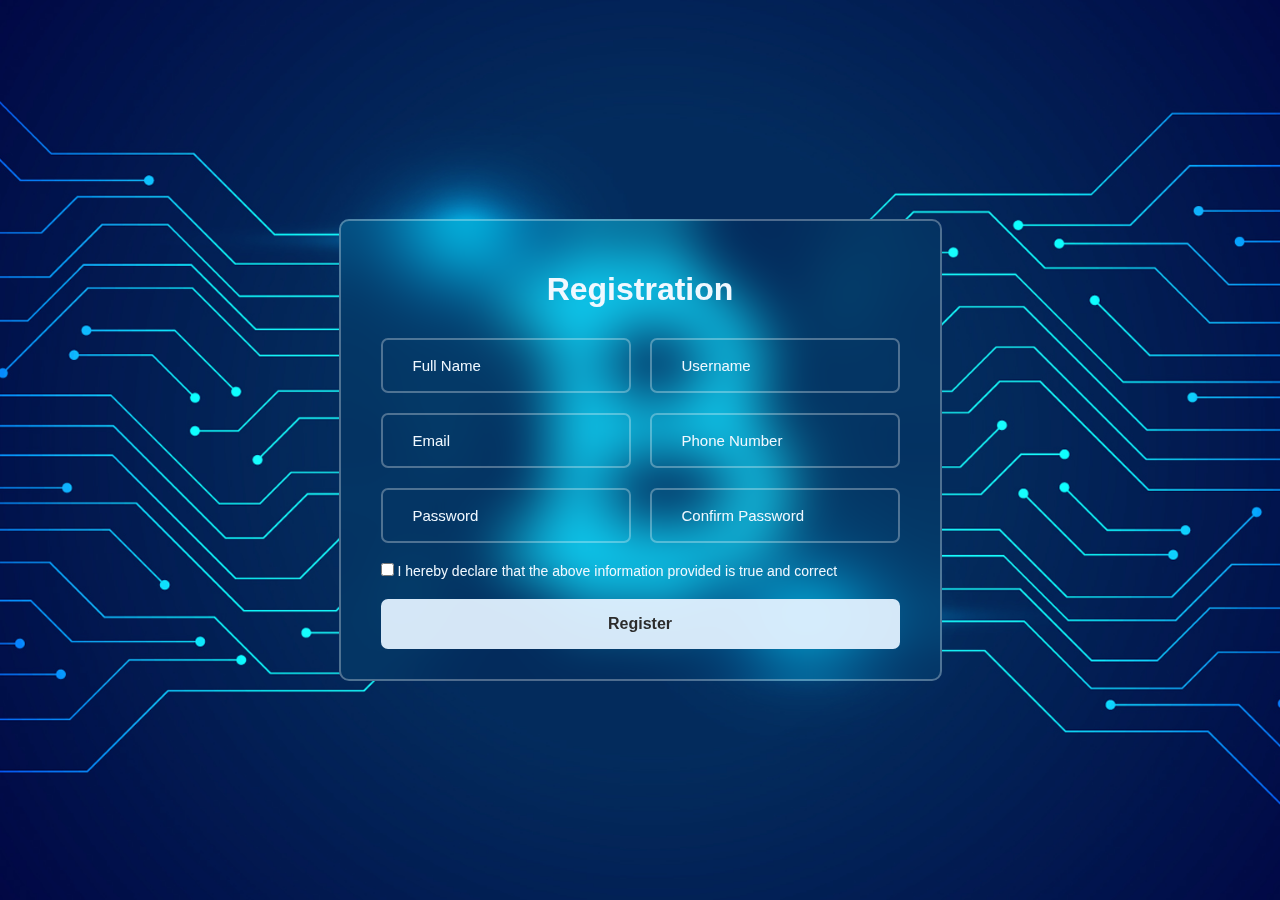
<file: index.html>
<!DOCTYPE html>
<html lang="en">
<head>
    <meta charset="UTF-8">
    <meta name="viewport" content="width=device-width, initial-scale=1.0">
    <title>Document</title>
    <link rel="stylesheet" href="login3.css">
    <link rel="stylesheet" href="https://cdnjs.cloudflare.com/ajax/libs/font-awesome/6.6.0/css/all.min.css"
        integrity="sha512-Kc323vGBEqzTmouAECnVceyQqyqdsSiqLQISBL29aUW4U/M7pSPA/gEUZQqv1cwx4OnYxTxve5UMg5GT6L4JJg=="
        crossorigin="anonymous" referrerpolicy="no-referrer" />
</head>
<body>
    <div class="container">
        <h1>Registration</h1>
        <div class="input_box">
            <div class="input_field">
                <input type="text" placeholder="Full Name">
                <i class="fa-solid fa-user"></i>
            </div>
            <div class="input_field">
                <input type="text" placeholder="Username">
                <i class="fa-solid fa-user"></i>
            </div>
        </div>
        <div class="input_box">
            <div class="input_field">
                <input type="text" placeholder="Email">
                <i class="fa-solid fa-envelope"></i>
            </div>
            <div class="input_field">
                <input type="text" placeholder="Phone Number">
                <i class="fa-solid fa-phone"></i>
            </div>
        </div>
        <div class="input_box">
            <div class="input_field">
                <input type="password" placeholder="Password">
                <i class="fa-solid fa-lock"></i>
            </div>
            <div class="input_field">
                <input type="password" placeholder="Confirm Password">
                <i class="fa-solid fa-lock"></i>
            </div>
        </div>
        <div class="checker">
            <input type="checkbox" id="check" style="accent-color: white;">
            <label for="check">I hereby declare that the above information provided is true and correct</label>
        </div>
        <div class="register_btn">
            <input type="submit" value="Register">
        </div>
    </div>
</body>
</html>
</file>
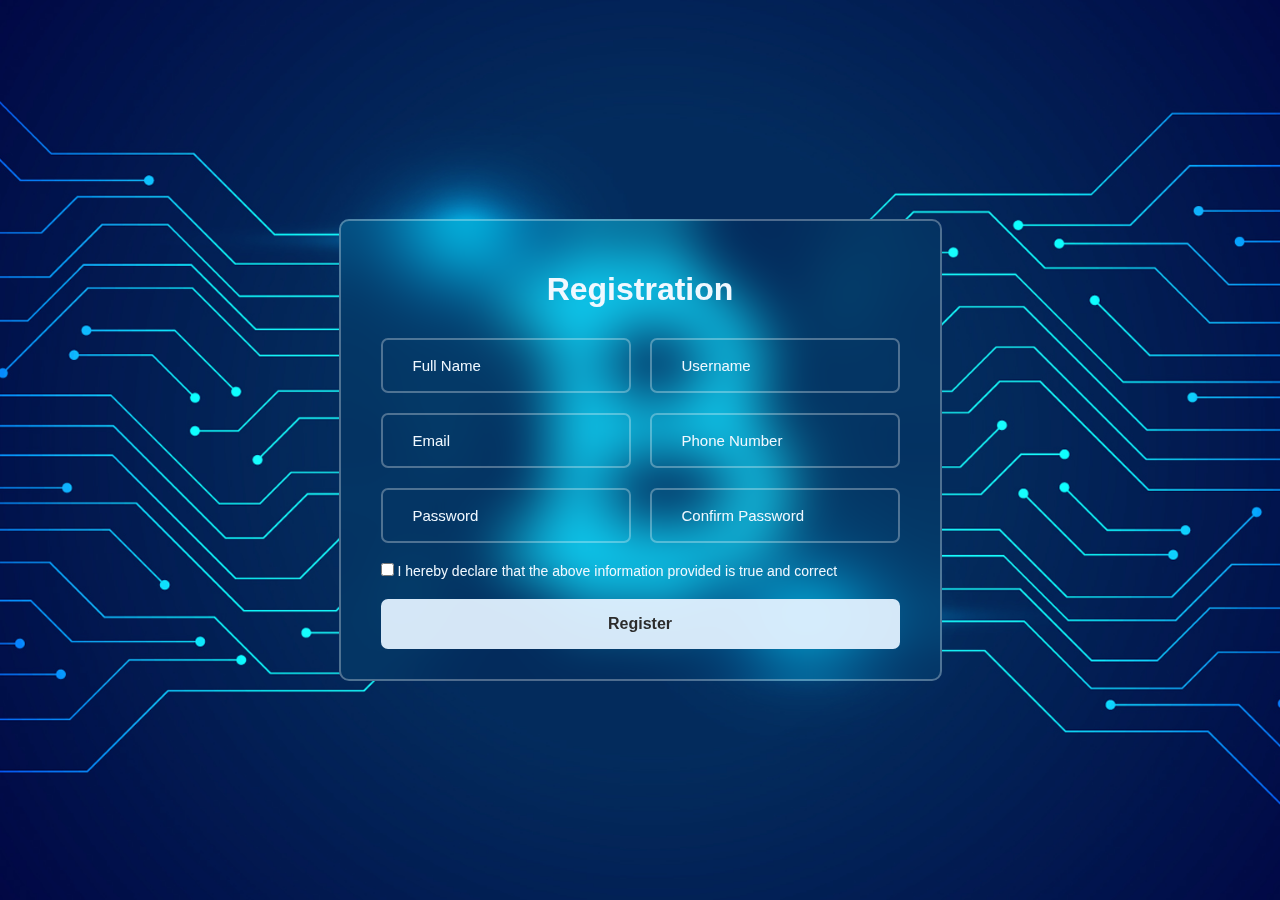
<file: login3.html>
<!DOCTYPE html>
<html lang="en">
<head>
    <meta charset="UTF-8">
    <meta name="viewport" content="width=device-width, initial-scale=1.0">
    <title>Document</title>
    <link rel="stylesheet" href="login3.css">
    <link rel="stylesheet" href="https://cdnjs.cloudflare.com/ajax/libs/font-awesome/6.6.0/css/all.min.css"
        integrity="sha512-Kc323vGBEqzTmouAECnVceyQqyqdsSiqLQISBL29aUW4U/M7pSPA/gEUZQqv1cwx4OnYxTxve5UMg5GT6L4JJg=="
        crossorigin="anonymous" referrerpolicy="no-referrer" />
</head>
<body>
    <div class="container">
        <h1>Registration</h1>
        <div class="input_box">
            <div class="input_field">
                <input type="text" placeholder="Full Name">
                <i class="fa-solid fa-user"></i>
            </div>
            <div class="input_field">
                <input type="text" placeholder="Username">
                <i class="fa-solid fa-user"></i>
            </div>
        </div>
        <div class="input_box">
            <div class="input_field">
                <input type="text" placeholder="Email">
                <i class="fa-solid fa-envelope"></i>
            </div>
            <div class="input_field">
                <input type="text" placeholder="Phone Number">
                <i class="fa-solid fa-phone"></i>
            </div>
        </div>
        <div class="input_box">
            <div class="input_field">
                <input type="password" placeholder="Password">
                <i class="fa-solid fa-lock"></i>
            </div>
            <div class="input_field">
                <input type="password" placeholder="Confirm Password">
                <i class="fa-solid fa-lock"></i>
            </div>
        </div>
        <div class="checker">
            <input type="checkbox" id="check" style="accent-color: white;">
            <label for="check">I hereby declare that the above information provided is true and correct</label>
        </div>
        <div class="register_btn">
            <input type="submit" value="Register">
        </div>
    </div>
</body>
</html>
</file>
<file: login3.css>
@import url('https://fonts.googleapis.com/css2?family=Poppins:ital,wght@0,100;0,200;0,300;0,400;0,500;0,600;0,700;0,800;0,900;1,100;1,200;1,300;1,400;1,500;1,600;1,700;1,800;1,900&display=swap');
*{
    padding: 0;
    margin: 0;
    box-sizing: border-box;
    font-family: "arial",Verdana, Geneva, Tahoma, sans-serif;
}

body{
    background-image: url(img.jpg);
    color:aliceblue;
    background-position: center;
    background-size: cover;
    background-repeat: no-repeat;
    min-height: 100vh;
    display: flex;
    justify-content: center;
    align-items: center;
}
h1{
    text-align: center;
    font-family: Tahoma, sans-serif;
    margin: 20px 0 ;
}
.container{
    width: 603px;
    border: 2px solid rgba(255,255,255,0.3);
    backdrop-filter: blur(30px);
    padding: 30px 40px;
    border-radius: 10px;
}
.input_box{
    display: flex;
    justify-content: space-between;
}
.input_field input{
    font-size: 15px;
    width: 250px;
    height: 55px;
    border: none;
    outline: none;
    background-color: transparent;
    border: 2px solid rgba(255,255,255,0.3);
    margin: 10px 0;
    border-radius: 7px;
    color: aliceblue;
    padding: 0 10px 0 30px;
}
.input_field{
    position: relative;
}
.input_box i{
   color: aliceblue;
   position: absolute;
   top: 30px;
   left: 10px;
   transition: 0.5s;
   font-size: 18px;
}
input::placeholder{
    color: aliceblue;
}
.checker{
    margin: 10px 0 20px;
    font-size: 14px;
}
.register_btn input{
    color: rgb(44, 44, 44);
    width: 100%;
    background-color: rgba(225, 241, 255, 0.945);
    border: none;
    height: 50px;
    font-size: 16px;
    font-weight: 600;
    border-radius: 7px;
    transition: .3s;
}
.register_btn input:hover{
    background-color: rgb(255, 255, 255);
}
.input_field input:hover{
    border: 2px solid aliceblue;
}
.input_field input:focus ~ i{
    color: rgba(255, 255, 255, 0.3);
}
@media only screen and (max-width:640px){
    .container{
        width: 550px;
    }
    .input_field input{
        width: 222px;
    }
}
@media only screen and (max-width: 580px){
    .container{
        width: 520px;
        padding: 25px;
    }
}
@media only screen and (max-width: 500px){
    body{
        background-position:center;
        background-attachment: fixed;
        background-repeat: no-repeat;
        min-height: 100vh;
        background-size: cover;
    }
    .container{
        width: 400px;
    }
    .input_box{
        flex-direction: column;
    }
    .input_field input{
        width: 100%;
    }
}
</file>
